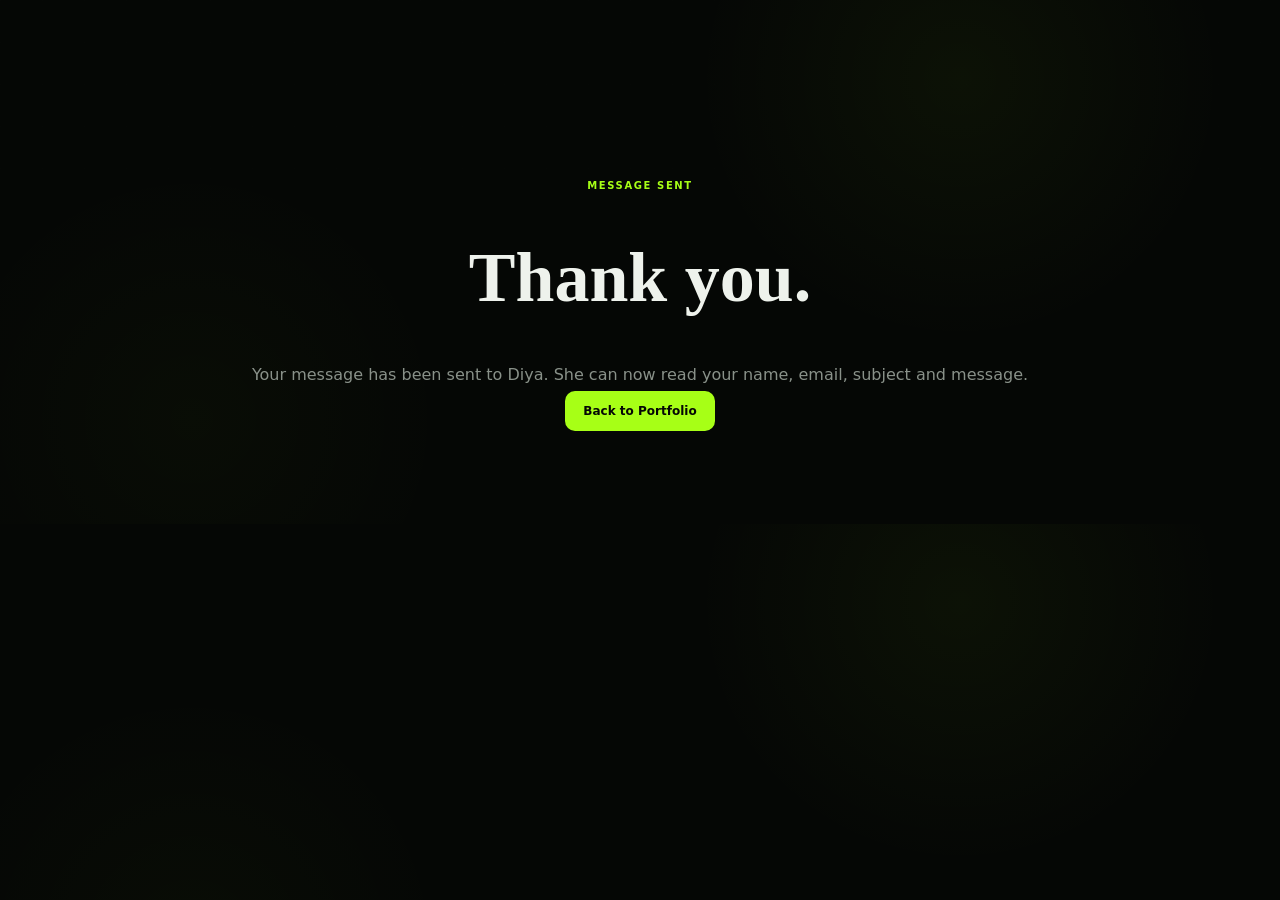
<file: thanks.html>
<!doctype html><html><head><meta charset="utf-8"><meta name="viewport" content="width=device-width,initial-scale=1"><title>Thank You | Diya Patel</title><link rel="stylesheet" href="style.css"></head><body><main class="section" style="text-align:center;padding-top:20vh"><p class="eyebrow">MESSAGE SENT</p><h1 style="font:700 70px 'Space Grotesk'">Thank you<span>.</span></h1><p style="color:#899189">Your message has been sent to Diya. She can now read your name, email, subject and message.</p><a class="primary-btn" href="index.html">Back to Portfolio</a></main></body></html>
</file>
<file: style.css>
:root{--bg:#050705;--panel:#0a0d0a;--panel2:#0d110d;--line:#293029;--text:#eef2ec;--muted:#899289;--accent:#a7ff16;--accent2:#78c700}*{box-sizing:border-box}html{scroll-behavior:smooth}body{margin:0;background:radial-gradient(circle at 75% 15%,rgba(167,255,22,.045),transparent 25%),radial-gradient(circle at 15% 80%,rgba(167,255,22,.025),transparent 22%),var(--bg);color:var(--text);font-family:Inter,system-ui,sans-serif;overflow-x:hidden}body:before{content:"";position:fixed;inset:0;pointer-events:none;opacity:.28;background-image:linear-gradient(rgba(255,255,255,.018) 1px,transparent 1px),linear-gradient(90deg,rgba(255,255,255,.018) 1px,transparent 1px);background-size:42px 42px;mask-image:linear-gradient(to bottom,black,transparent 85%)}a{color:inherit}.cursor-glow{position:fixed;width:180px;height:180px;border-radius:50%;pointer-events:none;background:radial-gradient(circle,rgba(167,255,22,.10),transparent 65%);transform:translate(-50%,-50%);z-index:0}.navbar{height:72px;position:sticky;top:0;z-index:20;display:flex;align-items:center;justify-content:space-between;padding:0 5vw;border-bottom:1px solid rgba(255,255,255,.08);background:rgba(5,7,5,.88);backdrop-filter:blur(16px)}.brand{text-decoration:none;font:800 17px "Space Grotesk";color:var(--accent);letter-spacing:.02em}.brand span{color:#f4f7f2;margin-left:5px}.navbar nav{display:flex;gap:25px}.navbar nav a{font-size:11px;color:#c0c7bf;text-decoration:none;position:relative}.navbar nav a:after{content:"";position:absolute;left:0;right:100%;bottom:-10px;height:2px;background:var(--accent);transition:.25s}.navbar nav a:hover,.navbar nav a.active{color:#fff}.navbar nav a:hover:after,.navbar nav a.active:after{right:0}.resume-btn{border:1px solid var(--accent);color:var(--accent);border-radius:999px;padding:10px 17px;text-decoration:none;font-size:11px;font-weight:800}.section{width:min(1180px,90%);margin:auto;padding:105px 0}.hero{min-height:650px;display:grid;grid-template-columns:1fr .9fr;gap:50px;align-items:center;padding-top:80px}.availability{display:inline-flex;align-items:center;gap:8px;border:1px solid #2c332b;background:#090c09;border-radius:999px;padding:8px 13px;color:#b7c0b5;font-size:10px}.availability i{width:7px;height:7px;border-radius:50%;background:var(--accent);box-shadow:0 0 12px var(--accent)}.eyebrow{font-size:10px;letter-spacing:.16em;font-weight:900;color:var(--accent);margin:0 0 12px}.hero h1{font:700 clamp(64px,8vw,102px)/.92 "Space Grotesk";letter-spacing:-.06em;margin:17px 0}.hero h1 span,.section-heading h2 span,.code-copy h2 span,.ssip h2 span,.real-copy h2 span,.contact h2 span{color:var(--accent)}.hero h2{font:700 clamp(21px,2.2vw,31px)/1.25 "Space Grotesk";max-width:760px;margin:0 0 22px}.hero h2 b{color:var(--accent);padding:0 5px}.hero-text{max-width:650px;color:#9da69c;line-height:1.8;font-size:15px}.hero-actions{display:flex;gap:12px;margin:28px 0}.primary-btn{background:var(--accent);color:#050705;text-decoration:none;font-size:12px;font-weight:900;padding:13px 18px;border-radius:10px}.ghost-btn{border:1px solid #303830;border-radius:10px;padding:12px 18px;color:#e9eee8;text-decoration:none;font-size:12px}.socials{display:flex;gap:9px}.socials a{width:40px;height:40px;border:1px solid #2a302a;border-radius:50%;display:grid;place-items:center;text-decoration:none;color:#dce3db;font-size:11px}.socials a:hover{border-color:var(--accent);color:var(--accent)}.hero-visual{position:relative;min-height:530px;display:grid;place-items:center}.profile-frame{width:min(370px,75%);aspect-ratio:3/4;border-radius:38% 38% 16% 16%;overflow:hidden;border:1px solid #34402f;box-shadow:0 0 0 1px rgba(167,255,22,.08),0 30px 90px rgba(0,0,0,.65);background:#0b0d0b}.profile-frame img{width:100%;height:100%;object-fit:cover}.orbit{position:absolute;border:1px solid rgba(167,255,22,.28);border-radius:50%;transform:rotate(-25deg);animation:orbit 9s linear infinite}.orbit-one{width:510px;height:210px}.orbit-two{width:440px;height:440px;transform:rotate(55deg);border-color:rgba(255,255,255,.08);animation-duration:13s}.float-card{position:absolute;background:rgba(9,12,9,.94);border:1px solid #384235;padding:11px 14px;border-radius:14px;display:grid;grid-template-columns:auto 1fr;gap:0 9px;font-size:11px;box-shadow:0 15px 35px #000;animation:float 4s ease-in-out infinite}.float-card small{grid-column:2;color:#7e877f;margin-top:3px}.card-top{right:0;top:19%}.card-bottom{left:0;bottom:15%}.stats{width:min(1050px,86%);margin:-10px auto 0;display:grid;grid-template-columns:repeat(4,1fr);border:1px solid #252a25;border-radius:18px;overflow:hidden;background:rgba(8,10,8,.75)}.stats div{padding:22px;text-align:center;border-right:1px solid #252a25}.stats div:last-child{border:0}.stats strong{display:block;font:700 30px "Space Grotesk";color:var(--accent)}.stats span{font-size:10px;color:#7f887f}.section-heading h2,.code-copy h2,.ssip h2,.real-copy h2,.contact h2{font:700 clamp(38px,5vw,64px)/1 "Space Grotesk";letter-spacing:-.045em;margin:0 0 15px}.section-heading>p:last-child{color:#808880;max-width:700px;line-height:1.7}.center{text-align:center}.center>p:last-child{margin-left:auto;margin-right:auto}.two-col{display:grid;grid-template-columns:.7fr 1.3fr;gap:70px}.about-card{border-left:2px solid var(--accent);padding:10px 0 10px 28px;color:#aab1aa}.about-card p{font-size:15px;line-height:1.75}.about-card b{color:#eef3ed}.about-pills,.tags{display:flex;flex-wrap:wrap;gap:8px}.about-pills span,.tags span{border:1px solid #292e29;background:#0b0e0b;border-radius:999px;padding:6px 10px;color:#9da59d;font-size:10px}.tech-grid{display:grid;grid-template-columns:repeat(8,1fr);gap:13px;margin-top:45px}.tech{min-height:126px;border:1px solid #292e29;border-radius:18px;background:linear-gradient(145deg,#0d100d,#080a08);display:flex;flex-direction:column;justify-content:center;align-items:center;text-align:center;transition:.3s}.tech:hover{transform:translateY(-7px);border-color:var(--accent);box-shadow:0 12px 35px rgba(167,255,22,.08)}.tech-icon{width:58px;height:58px;border-radius:50%;border:1px solid #59604f;background:radial-gradient(circle at 35% 25%,#2c342a,#0a0d0a);display:grid;place-items:center;box-shadow:0 0 0 5px rgba(167,255,22,.025),inset 0 0 18px rgba(255,255,255,.05);margin-bottom:9px}.tech-icon img{width:34px;height:34px;object-fit:contain}.tech b{font:700 12px "Space Grotesk"}.learning-strip{margin-top:18px;padding:15px 18px;border:1px dashed #30362f;border-radius:14px;color:#9aa39a;font-size:11px}.learning-strip span{color:var(--accent);font-weight:800;margin-right:8px}.code-section{display:grid;grid-template-columns:.9fr 1.1fr;align-items:center;gap:60px}.code-copy p:last-child{color:#848d84;line-height:1.8}.terminal-window{background:#070907;border:1px solid #30372e;border-radius:18px;overflow:hidden;box-shadow:0 30px 80px rgba(0,0,0,.45)}.terminal-bar{height:42px;border-bottom:1px solid #232823;display:flex;align-items:center;gap:7px;padding:0 15px;color:#6f776e;font-size:11px}.terminal-bar span{width:8px;height:8px;border-radius:50%;background:#41463f}.terminal-bar b{margin-left:auto;margin-right:auto;font-weight:500}.terminal-window pre{margin:0;padding:28px;min-height:270px;color:#bbc3ba;font:13px/1.8 ui-monospace,SFMono-Regular,Menlo,monospace}.code-purple{color:#d18cff}.code-green{color:var(--accent)}.code-yellow{color:#ffd978}.code-blue{color:#75c7ff}.terminal-window pre code{animation:typing 6s steps(1) infinite}.project-grid{display:grid;grid-template-columns:repeat(3,1fr);gap:18px;margin-top:42px}.project-card{border:1px solid #2b302b;border-radius:18px;overflow:hidden;background:#090b09;transition:.3s;display:flex;flex-direction:column}.project-card:hover{transform:translateY(-8px);border-color:var(--accent);box-shadow:0 20px 55px rgba(0,0,0,.45)}.project-card>img{width:100%;height:205px;object-fit:cover;display:block}.project-body{padding:18px;display:flex;flex-direction:column;flex:1}.status{font-size:9px;letter-spacing:.1em;color:var(--accent);font-weight:800}.project-body h3{font:700 21px "Space Grotesk";margin:8px 0}.project-body p{color:#899189;font-size:12px;line-height:1.65;min-height:78px}.project-body a{margin-top:auto;padding-top:18px;color:var(--accent);text-decoration:none;font-weight:800;font-size:12px}.video-grid{display:grid;grid-template-columns:repeat(2,1fr);gap:20px;margin-top:40px}.video-card{border:1px solid #2b302b;border-radius:18px;overflow:hidden;background:#090b09;text-decoration:none;color:#fff;transition:.3s}.video-card:hover{transform:translateY(-5px);border-color:var(--accent)}.video-card img{width:100%;height:285px;object-fit:cover;display:block}.video-card div{padding:15px;display:flex;justify-content:space-between;gap:15px}.video-card span{color:var(--accent);font-size:10px}.ssip{display:grid;grid-template-columns:1fr .9fr;gap:40px;align-items:center;border:1px solid #30362e;border-radius:24px;padding:30px;background:linear-gradient(145deg,rgba(12,15,12,.8),rgba(7,9,7,.8))}.ssip p,.real-copy p{color:#8b948b;line-height:1.8}.ssip img{width:100%;border-radius:17px;max-height:320px;object-fit:cover}.real-world{display:grid;grid-template-columns:1fr 1fr;gap:45px;align-items:center;border-top:1px solid #252a25}.real-image{border:1px solid #30362e;border-radius:22px;overflow:hidden;background:#090b09}.real-image img{width:100%;height:390px;object-fit:cover;display:block}.real-copy{padding:10px 0}.progress-badge{display:inline-block;margin-top:12px;border:1px solid #40523a;color:var(--accent);padding:8px 11px;border-radius:999px;font-size:10px}.mini-grid{display:grid;grid-template-columns:repeat(2,1fr);gap:18px;margin-top:40px}.mini-grid>div{padding:25px;border:1px solid #292e29;border-radius:17px;background:#090b09}.mini-icon{font-size:25px;margin-bottom:10px}.mini-grid b{font:700 20px "Space Grotesk"}.mini-grid p{color:#818a81;font-size:13px;line-height:1.7}.mini-grid span{font-size:10px;color:var(--accent)}.timeline{position:relative;display:grid;gap:14px;margin-top:40px}.timeline:before{content:"";position:absolute;left:13px;top:8px;bottom:8px;width:1px;background:#30362f}.timeline div{position:relative;margin-left:35px;padding:18px 22px;border:1px solid #292e29;border-radius:15px;background:#090b09}.timeline div:before{content:"";position:absolute;left:-28px;top:24px;width:9px;height:9px;border-radius:50%;background:var(--accent);box-shadow:0 0 15px rgba(167,255,22,.6)}.timeline span,.experience-grid span{font-size:10px;color:var(--accent);font-weight:800;letter-spacing:.08em}.timeline b{display:block;font:700 19px "Space Grotesk";margin:3px 0}.timeline p{margin:0;color:#808980;font-size:13px}.experience-grid,.cert-grid{display:grid;grid-template-columns:repeat(3,1fr);gap:17px;margin-top:40px}.experience-grid article,.cert-grid div{padding:24px;border:1px solid #292e29;border-radius:17px;background:#090b09}.experience-grid h3{font:700 19px "Space Grotesk";margin:10px 0}.experience-grid p,.cert-grid p{color:#828b82;font-size:13px;line-height:1.7}.cert-card{padding:0!important;overflow:hidden}.cert-card img{width:100%;height:220px;object-fit:cover;display:block;background:#050705;border-bottom:1px solid #292e29}.cert-card>div{padding:20px}.cert-card b{font:700 16px "Space Grotesk"}.cert-card a{display:inline-block;margin-top:8px;color:var(--accent);text-decoration:none;font-size:11px;font-weight:800}.contact{display:grid;grid-template-columns:1fr 1fr;gap:60px;align-items:start}.contact h2{margin-top:8px}.contact-copy>p:not(.eyebrow){color:#818a81;max-width:520px;line-height:1.8}.contact-info{display:grid;gap:10px;margin-top:28px}.contact-info a{color:#d8ded7;text-decoration:none;font-size:13px}.contact-info a:hover{color:var(--accent)}.contact-form{padding:25px;border:1px solid #30362f;border-radius:20px;background:#090b09}.contact-form label{display:block;font-size:11px;color:#a9b0a8;margin-bottom:14px}.contact-form input,.contact-form textarea{display:block;width:100%;margin-top:7px;border:1px solid #252a25;background:#050705;color:#f5f7f4;border-radius:10px;padding:13px;outline:none;font:inherit}.contact-form input:focus,.contact-form textarea:focus{border-color:var(--accent)}.contact-form button{width:100%;border:0;background:var(--accent);color:#050607;border-radius:10px;padding:13px;font-weight:900;cursor:pointer}footer{padding:35px 5vw;border-top:1px solid #202520;text-align:center;color:#687168;font-size:11px}footer a{color:var(--accent);text-decoration:none}.reveal{opacity:0;transform:translateY(20px);transition:.7s}.reveal.show{opacity:1;transform:none}@keyframes typing{0%,15%{opacity:.35}20%,100%{opacity:1}}@keyframes float{0%,100%{transform:translateY(0)}50%{transform:translateY(-8px)}}@keyframes orbit{to{transform:rotate(335deg)}}@media(max-width:1050px){.navbar nav{display:none}.hero,.two-col,.code-section,.contact,.ssip,.real-world{grid-template-columns:1fr}.hero{padding-top:80px}.hero-visual{min-height:480px}.tech-grid{grid-template-columns:repeat(4,1fr)}.project-grid{grid-template-columns:repeat(2,1fr)}.experience-grid,.cert-grid{grid-template-columns:repeat(2,1fr)}}@media(max-width:650px){.navbar{padding:0 18px}.resume-btn{display:none}.section{padding:75px 0}.hero h1{font-size:62px}.hero-visual{min-height:410px}.orbit-one{width:360px}.orbit-two{width:320px;height:320px}.profile-frame{width:270px}.float-card{font-size:10px}.stats{grid-template-columns:repeat(2,1fr)}.stats div:nth-child(2){border-right:0}.stats div:nth-child(-n+2){border-bottom:1px solid #252a25}.tech-grid,.project-grid,.mini-grid,.video-grid,.experience-grid,.cert-grid{grid-template-columns:1fr}.project-card>img{height:220px}.video-card img{height:220px}.ssip{padding:20px}.real-image img{height:250px}.contact{gap:35px}}

/* Final visual refinements */
.profile-frame{border:1px solid #3a4239;border-radius:22px;box-shadow:0 25px 70px rgba(0,0,0,.55);position:relative;z-index:2}
.profile-frame:after{content:"";position:absolute;inset:0;border:1px solid rgba(255,255,255,.035);border-radius:21px;pointer-events:none}
.orbit{display:none!important}
.video-grid{grid-template-columns:repeat(2,1fr);gap:20px}
.video-card{display:grid;grid-template-columns:44% 56%;align-items:center;min-height:190px}
.video-card img{width:100%;height:190px;object-fit:cover}
.video-card div{padding:22px;display:block}
.video-card b{display:block;font:700 18px "Space Grotesk";margin-bottom:8px}
.video-card span{display:block;margin-bottom:14px}
.ssip{grid-template-columns:1.05fr .95fr;gap:42px;padding:30px}
.ssip-copy{min-width:0}
.project-kicker{font-size:14px;letter-spacing:.12em;margin-bottom:10px}
.ssip h2,.real-copy h2{font-size:clamp(34px,4vw,53px);margin-bottom:12px}
.feature-points{display:grid;grid-template-columns:repeat(2,minmax(0,1fr));gap:9px 18px;margin:18px 0;color:#c4cbc3;font-size:12px}
.feature-points span:first-letter{color:var(--accent)}
.ssip img{height:300px;max-height:none;box-shadow:0 18px 50px rgba(0,0,0,.45)}
.real-world{border-top:0;border:1px solid #30362e;border-radius:24px;padding:30px;background:linear-gradient(145deg,rgba(12,15,12,.8),rgba(7,9,7,.8))}
.real-image{border-radius:18px;border:1px solid #30362e;box-shadow:0 18px 50px rgba(0,0,0,.4)}
.real-image img{height:310px;object-fit:cover}
.title-row{display:flex;align-items:center;gap:14px;flex-wrap:wrap}
.title-row h2{margin:0}
.progress-badge{margin-top:0;font-weight:900;background:rgba(167,255,22,.06)}
.cert-grid{grid-template-columns:repeat(5,1fr);gap:12px}
.cert-card img{height:145px;object-fit:cover}
.cert-card>div{padding:14px}
.cert-card b{font-size:13px;line-height:1.25;display:block}
.cert-card p{font-size:10px;line-height:1.5;margin:7px 0}
.cert-card a{font-size:10px}
.contact{position:relative;overflow:hidden}
.contact-orbit{position:absolute;right:7%;top:7%;width:260px;height:260px;border:1px solid rgba(167,255,22,.20);border-radius:50%;pointer-events:none;animation:contactSpin 16s linear infinite}
.contact-orbit:before,.contact-orbit:after{content:"";position:absolute;border-radius:50%;inset:25px;border:1px dashed rgba(167,255,22,.16)}
.contact-orbit:after{inset:63px;border:1px solid rgba(167,255,22,.10)}
.contact-orbit span{position:absolute;width:8px;height:8px;border-radius:50%;background:var(--accent);box-shadow:0 0 15px var(--accent);top:-4px;left:50%;transform:translateX(-50%)}
.contact-orbit span:nth-child(2){top:auto;left:auto;right:22px;bottom:32px;width:5px;height:5px}
.contact-orbit i{position:absolute;left:50%;top:50%;transform:translate(-50%,-50%);font-style:normal;color:var(--accent);font-size:28px;text-shadow:0 0 22px rgba(167,255,22,.45)}
@keyframes contactSpin{to{transform:rotate(360deg)}}
@media(max-width:1050px){.cert-grid{grid-template-columns:repeat(3,1fr)}.contact-orbit{right:-50px;top:10%;opacity:.45}}
@media(max-width:650px){.video-card{grid-template-columns:1fr}.video-card img{height:210px}.feature-points{grid-template-columns:1fr}.cert-grid{grid-template-columns:1fr}.real-world{padding:20px}.real-image img{height:240px}.contact-orbit{width:180px;height:180px;right:-65px;top:2%}}

/* --- Final polish: clean hero, animated profile ring, staggered reveals --- */
.hero-copy{position:relative;z-index:2;max-width:700px}
.hero-copy .eyebrow{font-size:12px;letter-spacing:.22em;margin-top:18px;margin-bottom:10px}
.hero h1{margin-top:8px;letter-spacing:-.065em}
.hero h2{margin-top:14px}
.profile-frame{border:1px solid rgba(255,255,255,.16);border-radius:22px;box-shadow:0 25px 70px rgba(0,0,0,.55);position:relative;z-index:2;isolation:isolate}
.profile-frame:before{content:"";position:absolute;inset:-6px;border-radius:28px;z-index:-1;padding:2px;background:conic-gradient(from 0deg,transparent 0deg,transparent 65deg,var(--accent) 105deg,var(--accent) 155deg,transparent 205deg,transparent 360deg);-webkit-mask:linear-gradient(#000 0 0) content-box,linear-gradient(#000 0 0);-webkit-mask-composite:xor;mask-composite:exclude;animation:profileRing 5.5s linear infinite}
.profile-frame:after{content:"";position:absolute;inset:0;border:1px solid rgba(255,255,255,.06);border-radius:21px;pointer-events:none}
@keyframes profileRing{to{transform:rotate(360deg)}}
.availability{animation:statusPulse 2.6s ease-in-out infinite}
@keyframes statusPulse{0%,100%{box-shadow:0 0 0 rgba(167,255,22,0)}50%{box-shadow:0 0 24px rgba(167,255,22,.08)}}
.video-card{display:grid;grid-template-columns:44% 56%;align-items:center;min-height:190px}
.video-card img{width:100%;height:190px;object-fit:cover;display:block}
.video-card div{padding:22px;display:block}
.video-card b{display:block;font:700 18px "Space Grotesk";margin-bottom:8px}
.video-card span{display:block;margin-bottom:14px}
.ssip{grid-template-columns:1.05fr .95fr;gap:42px;padding:30px}
.project-kicker{font-size:13px;letter-spacing:.13em;margin-bottom:8px}
.ssip h2,.real-copy h2{font-size:clamp(34px,4vw,53px);margin-bottom:12px}
.ssip img{height:300px;max-height:none;box-shadow:0 18px 50px rgba(0,0,0,.45)}
.real-world{border-top:0;border:1px solid #30362e;border-radius:24px;padding:30px;background:linear-gradient(145deg,rgba(12,15,12,.8),rgba(7,9,7,.8))}
.real-copy .project-kicker{font-size:13px}
.real-image{box-shadow:0 20px 60px rgba(0,0,0,.38)}
.real-image img{height:390px;object-fit:cover}
.title-row{align-items:center}
.progress-badge{white-space:nowrap;animation:badgePulse 2.8s ease-in-out infinite}
@keyframes badgePulse{0%,100%{opacity:.72}50%{opacity:1;box-shadow:0 0 20px rgba(167,255,22,.10)}}
.cert-card img{height:165px;object-fit:cover}
.cert-card>div{padding:15px}
.cert-card b{font-size:14px;line-height:1.3;display:block}
.cert-card p{font-size:10.5px;line-height:1.5;margin:7px 0}
.cert-card a{font-size:10.5px}
.contact{position:relative;overflow:hidden}
.contact-heading-wrap{position:relative;z-index:2}
.contact-orbit{position:absolute;right:7%;top:7%;width:260px;height:260px;border:1px solid rgba(167,255,22,.22);border-radius:50%;pointer-events:none;animation:contactSpin 16s linear infinite}
.contact-orbit:before,.contact-orbit:after{content:"";position:absolute;border-radius:50%;inset:25px;border:1px dashed rgba(167,255,22,.16)}
.contact-orbit:after{inset:63px;border:1px solid rgba(167,255,22,.10)}
.contact-orbit span{position:absolute;width:8px;height:8px;border-radius:50%;background:var(--accent);box-shadow:0 0 15px var(--accent);top:-4px;left:50%;transform:translateX(-50%)}
.contact-orbit span:nth-child(2){top:auto;left:auto;right:22px;bottom:32px;width:5px;height:5px}
.contact-orbit i{position:absolute;left:50%;top:50%;transform:translate(-50%,-50%);font-style:normal;color:var(--accent);font-size:28px;text-shadow:0 0 22px rgba(167,255,22,.45)}
@keyframes contactSpin{to{transform:rotate(360deg)}}
/* Reveal elements open one-by-one instead of arriving together. */
.reveal{opacity:0;transform:translateY(28px) scale(.985);transition:opacity .72s ease,transform .72s cubic-bezier(.2,.75,.25,1);transition-delay:var(--reveal-delay,0ms)}
.reveal.show{opacity:1;transform:none}
.project-grid .reveal:nth-child(1),.video-grid .reveal:nth-child(1),.cert-grid .reveal:nth-child(1){--reveal-delay:0ms}
.project-grid .reveal:nth-child(2),.video-grid .reveal:nth-child(2),.cert-grid .reveal:nth-child(2){--reveal-delay:100ms}
.project-grid .reveal:nth-child(3),.cert-grid .reveal:nth-child(3){--reveal-delay:200ms}
.project-grid .reveal:nth-child(4),.cert-grid .reveal:nth-child(4){--reveal-delay:300ms}
.project-grid .reveal:nth-child(5),.cert-grid .reveal:nth-child(5){--reveal-delay:400ms}

@media(max-width:1050px){.cert-grid{grid-template-columns:repeat(3,1fr)}.contact-orbit{right:-50px;top:10%;opacity:.45}}
@media(max-width:650px){.hero-copy .eyebrow{font-size:11px}.hero h1{font-size:62px}.video-card{grid-template-columns:1fr}.video-card img{height:210px}.feature-points{grid-template-columns:1fr}.cert-grid{grid-template-columns:1fr}.cert-card img{height:180px}.real-world{padding:20px}.real-image img{height:240px}.contact-orbit{width:180px;height:180px;right:-65px;top:2%}}

/* ===== FINAL MODERN POLISH ===== */
/* Hero: each element appears separately, cleanly and intentionally. */
.hero-copy.reveal > *{opacity:0;transform:translateY(18px);animation:heroIn .72s cubic-bezier(.2,.75,.25,1) forwards}
.hero-copy.reveal.show > .availability{animation-delay:.05s}
.hero-copy.reveal.show > .hero-hello{animation-delay:.18s}
.hero-copy.reveal.show > h1{animation-delay:.30s}
.hero-copy.reveal.show > h2{animation-delay:.42s}
.hero-copy.reveal.show > .hero-text{animation-delay:.54s}
.hero-copy.reveal.show > .hero-actions{animation-delay:.66s}
.hero-copy.reveal.show > .socials{animation-delay:.78s}
@keyframes heroIn{to{opacity:1;transform:none}}
.hero-hello{font-size:13px;letter-spacing:.24em;margin-top:28px;margin-bottom:4px}
.hero h1{font-size:clamp(62px,7.4vw,94px);line-height:.92;margin:5px 0 16px}
.hero h2{margin-bottom:18px}

/* Keep Diya's black-shirt photo exactly as the supplied portrait, with the green animated frame the user preferred. */
.profile-frame{border:1px solid rgba(255,255,255,.18)!important;border-radius:22px!important;overflow:hidden!important;box-shadow:0 25px 75px rgba(0,0,0,.65)!important}
.profile-frame:before{content:"";position:absolute;inset:-7px;border-radius:29px;z-index:-1;padding:2px;background:conic-gradient(from 0deg,transparent 0deg,transparent 45deg,var(--accent) 80deg,var(--accent) 150deg,transparent 190deg,transparent 290deg,var(--accent) 330deg,transparent 360deg);-webkit-mask:linear-gradient(#000 0 0) content-box,linear-gradient(#000 0 0);-webkit-mask-composite:xor;mask-composite:exclude;animation:profileRing 7s linear infinite}
.profile-frame:after{border:1px solid rgba(255,255,255,.09)!important}
@keyframes profileRing{to{transform:rotate(360deg)}}

/* YouTube cards use the supplied exact preview images, without replacement or generated thumbnails. */
.video-card{grid-template-columns:46% 54%;min-height:205px;border-radius:20px}
.video-card img{height:205px!important;object-fit:cover!important;object-position:center!important;background:#050705}
.video-card div{padding:24px}
.video-card b{font-size:19px}
.video-card:hover img{transform:scale(1.015);transition:transform .45s ease}

/* SSIP + hospital labels are deliberately prominent. */
.project-kicker{font-size:15px!important;letter-spacing:.14em!important;font-weight:900!important}
.ssip{padding:34px!important;border-radius:26px!important}
.ssip h2,.real-copy h2{font-size:clamp(38px,4.5vw,58px)!important;line-height:1.02!important}
.real-world{padding:34px!important;border-radius:26px!important}
.real-copy .project-kicker{font-size:15px!important}
.real-image{min-height:330px}
.real-image img{height:360px!important;object-fit:cover!important;object-position:center!important}
.progress-badge{padding:7px 11px;border:1px solid rgba(167,255,22,.35);border-radius:999px;color:var(--accent);font-size:10px}

/* Certificates slightly larger for readability. */
.cert-grid{gap:15px!important}
.cert-card img{height:190px!important;object-fit:cover!important}
.cert-card>div{padding:17px!important}
.cert-card b{font-size:14px!important}

/* Contact: the green circular orbit is back, cleaner and more visible. */
.contact{min-height:560px}
.contact-orbit{right:4%!important;top:5%!important;width:310px!important;height:310px!important;border:2px solid rgba(167,255,22,.24)!important;animation:contactSpin 18s linear infinite!important}
.contact-orbit:before{inset:27px!important;border:1px dashed rgba(167,255,22,.22)!important}
.contact-orbit:after{inset:72px!important;border:1px solid rgba(167,255,22,.14)!important}
.contact-orbit i{font-size:34px!important}
.contact-heading-wrap:after{content:"";position:absolute;width:125px;height:125px;border:1px solid rgba(167,255,22,.18);border-radius:50%;left:250px;top:6px;z-index:-1;animation:softPulse 3.5s ease-in-out infinite}
@keyframes softPulse{0%,100%{transform:scale(.94);opacity:.55}50%{transform:scale(1.06);opacity:1}}

/* One-by-one section reveal with a gentle stagger. */
.project-grid .project-card,.video-grid .video-card,.cert-grid .cert-card,.experience-grid article,.mini-grid>div,.timeline>div{opacity:0;transform:translateY(22px);transition:opacity .65s ease,transform .65s cubic-bezier(.2,.75,.25,1),border-color .3s,box-shadow .3s}
.project-grid.reveal.show .project-card,.video-grid.reveal.show .video-card,.cert-grid.reveal.show .cert-card,.experience-grid.reveal.show article,.mini-grid.reveal.show>div,.timeline.reveal.show>div{opacity:1;transform:none}
.project-grid.reveal.show .project-card:nth-child(1),.video-grid.reveal.show .video-card:nth-child(1),.cert-grid.reveal.show .cert-card:nth-child(1),.experience-grid.reveal.show article:nth-child(1),.mini-grid.reveal.show>div:nth-child(1),.timeline.reveal.show>div:nth-child(1){transition-delay:.05s}
.project-grid.reveal.show .project-card:nth-child(2),.video-grid.reveal.show .video-card:nth-child(2),.cert-grid.reveal.show .cert-card:nth-child(2),.experience-grid.reveal.show article:nth-child(2),.mini-grid.reveal.show>div:nth-child(2),.timeline.reveal.show>div:nth-child(2){transition-delay:.16s}
.project-grid.reveal.show .project-card:nth-child(3),.cert-grid.reveal.show .cert-card:nth-child(3),.experience-grid.reveal.show article:nth-child(3),.timeline.reveal.show>div:nth-child(3){transition-delay:.27s}
.cert-grid.reveal.show .cert-card:nth-child(4),.timeline.reveal.show>div:nth-child(4){transition-delay:.38s}
.cert-grid.reveal.show .cert-card:nth-child(5),.timeline.reveal.show>div:nth-child(5){transition-delay:.49s}

/* Modern terminal blinking cursor / running feel. */
.terminal-window pre:after{content:"▋";color:var(--accent);animation:blinkCursor .9s steps(1) infinite}
@keyframes blinkCursor{50%{opacity:0}}

/* Desktop/mobile menu with a real open/close state. */
.menu-toggle{display:none;border:1px solid #303830;background:#090c09;color:var(--accent);border-radius:10px;width:40px;height:36px;font-size:18px;cursor:pointer}
@media(max-width:1050px){.menu-toggle{display:block;margin-left:auto;margin-right:10px}.navbar nav{position:absolute;top:72px;left:0;right:0;display:none;flex-direction:column;gap:0;padding:10px 5vw;background:rgba(5,7,5,.97);border-bottom:1px solid #242a24;backdrop-filter:blur(16px)}.navbar nav.open{display:flex}.navbar nav a{padding:13px 0}.resume-btn{display:block}}
@media(max-width:650px){.hero{padding-top:45px}.hero-copy .eyebrow{font-size:11px}.hero h1{font-size:62px}.profile-frame{width:270px}.video-card{grid-template-columns:1fr}.video-card img{height:220px!important}.ssip,.real-world{padding:22px!important}.ssip h2,.real-copy h2{font-size:40px!important}.real-image{min-height:0}.real-image img{height:260px!important}.cert-card img{height:205px!important}.contact-heading-wrap:after{left:150px;top:0;width:95px;height:95px}.contact-orbit{width:190px!important;height:190px!important;right:-70px!important;top:0!important}}
@media(prefers-reduced-motion:reduce){*,*:before,*:after{animation:none!important;transition:none!important;scroll-behavior:auto!important}.hero-copy.reveal>*{opacity:1;transform:none}.project-grid .project-card,.video-grid .video-card,.cert-grid .cert-card,.experience-grid article,.mini-grid>div,.timeline>div{opacity:1;transform:none}}

/* ===== USER REQUESTED FINAL FIXES ===== */
/* Restore the clearly visible green circular ring around the exact black-shirt photo. */
.profile-frame{position:relative!important;overflow:visible!important;border:1px solid rgba(255,255,255,.18)!important;border-radius:22px!important;background:#0b0d0b!important}
.profile-frame img{display:block!important;width:100%!important;height:100%!important;object-fit:cover!important;border-radius:22px!important;position:relative!important;z-index:1!important}
.profile-frame:before{content:"";position:absolute;inset:-14px!important;border-radius:50%!important;z-index:0!important;padding:2px!important;background:conic-gradient(from 0deg,transparent 0deg,transparent 35deg,var(--accent) 65deg,var(--accent) 150deg,transparent 190deg,transparent 280deg,var(--accent) 315deg,transparent 360deg)!important;-webkit-mask:linear-gradient(#000 0 0) content-box,linear-gradient(#000 0 0)!important;-webkit-mask-composite:xor!important;mask-composite:exclude!important;animation:profileRing 7s linear infinite!important;pointer-events:none!important}
.profile-frame:after{content:"";position:absolute!important;inset:-3px!important;border:1px solid rgba(167,255,22,.18)!important;border-radius:50%!important;z-index:0!important;pointer-events:none!important}
@keyframes profileRing{to{transform:rotate(360deg)}}

/* Keep the two supplied YouTube preview images EXACTLY as they are. */
.video-card img{transform:none!important;transition:none!important;object-fit:cover!important}
.video-card:hover img{transform:none!important}

/* FINAL v15: restore the original v10-style orbit rings around the black-shirt portrait. */
.profile-frame{overflow:hidden!important;border-radius:38% 38% 16% 16%!important;border:1px solid #34402f!important;box-shadow:0 0 0 1px rgba(167,255,22,.08),0 30px 90px rgba(0,0,0,.65)!important;position:relative!important;z-index:2!important}
.profile-frame:before,.profile-frame:after{display:none!important}
.orbit{display:block!important;position:absolute!important;z-index:1!important}
.orbit-one{width:510px!important;height:210px!important}
.orbit-two{width:440px!important;height:440px!important}
.cert-card img{height:240px!important}
@media(max-width:650px){.profile-frame{width:270px!important}.orbit-one{width:360px!important}.orbit-two{width:320px!important;height:320px!important}.cert-card img{height:220px!important}}

/* ===== LATEST USER REQUEST: ROUND PROFILE + DEMO PROJECTS ===== */
.profile-frame{width:min(360px,72%)!important;aspect-ratio:1/1!important;border-radius:50%!important;overflow:hidden!important;border:1px solid #34402f!important;position:relative!important;z-index:2!important;background:#0b0d0b!important;box-shadow:0 0 0 1px rgba(167,255,22,.08),0 30px 90px rgba(0,0,0,.65)!important}
.profile-frame img{width:100%!important;height:100%!important;object-fit:cover!important;border-radius:50%!important;display:block!important}
.orbit{z-index:1!important}
.demo-project{border-color:#303830!important}
.demo-project .status{color:var(--accent)!important}
.demo-project a{color:var(--accent)!important}
@media(max-width:650px){.profile-frame{width:270px!important}.orbit-one{width:360px!important}.orbit-two{width:320px!important;height:320px!important}}


/* ===== FINAL USER FIX ===== */
/* Bigger rounded portrait so the supplied cream pants remain visible. */
.profile-frame{
  width:min(430px,78%)!important;
  height:auto!important;
  aspect-ratio:3/4!important;
  border-radius:38% 38% 16% 16%!important;
  overflow:hidden!important;
  border:1px solid #34402f!important;
  background:#0b0d0b!important;
}
.profile-frame img{
  width:100%!important;
  height:100%!important;
  object-fit:cover!important;
  object-position:center center!important;
  display:block!important;
  border-radius:0!important;
}
.orbit-one{width:570px!important;height:235px!important}
.orbit-two{width:485px!important;height:485px!important}
@media(max-width:650px){
  .profile-frame{width:300px!important;max-width:78vw!important;aspect-ratio:3/4!important}
  .orbit-one{width:385px!important;height:160px!important}
  .orbit-two{width:350px!important;height:350px!important}
}


/* ===== V18 FINAL POLISH ===== */
/* Keep exactly three featured demo projects visible and avoid reveal flicker. */
.featured-grid{grid-template-columns:repeat(3,minmax(0,1fr))!important}
.project-grid .project-card.reveal{opacity:1!important;transform:none!important}
.project-grid .project-card.reveal:nth-child(1){animation:cardIn .7s .05s both}
.project-grid .project-card.reveal:nth-child(2){animation:cardIn .7s .18s both}
.project-grid .project-card.reveal:nth-child(3){animation:cardIn .7s .31s both}
@keyframes cardIn{from{opacity:0;transform:translateY(22px)}to{opacity:1;transform:none}}
/* Slightly smaller portrait, with the complete supplied portrait visible including the cream pants. */
.profile-frame{width:320px!important;max-width:72%!important;aspect-ratio:495/616!important;border-radius:30% 30% 14% 14%!important}
.profile-frame img{object-fit:cover!important;object-position:center center!important}
.orbit-one{width:450px!important;height:190px!important}
.orbit-two{width:390px!important;height:390px!important}
.youtube-meta{display:inline-flex!important;align-items:center;gap:7px!important}
.youtube-icon{display:inline-grid;place-items:center;width:17px;height:17px;border-radius:5px;background:#ff0000;color:#fff;font-size:8px;font-style:normal;line-height:1}
@media(max-width:1050px){.featured-grid{grid-template-columns:repeat(2,minmax(0,1fr))!important}}
@media(max-width:650px){.featured-grid{grid-template-columns:1fr!important}.profile-frame{width:285px!important;max-width:76vw!important}.orbit-one{width:350px!important;height:150px!important}.orbit-two{width:315px!important;height:315px!important}}


/* ===== V19 REQUESTED CHANGES ===== */
.featured-grid{grid-template-columns:repeat(3,minmax(0,1fr))!important}
.project-grid .project-card.reveal:nth-child(4){animation:cardIn .7s .44s both}
.project-grid .project-card.reveal:nth-child(5){animation:cardIn .7s .57s both}
.project-grid .project-card.reveal:nth-child(6){animation:cardIn .7s .70s both}
.youtube-link,.project-note{display:inline-flex!important;align-items:center;gap:7px;color:var(--accent);font-weight:900;font-size:12px;text-decoration:none}
.project-note{color:#aeb7ad;font-weight:700}
.youtube-link .youtube-icon,.project-note .youtube-icon{flex:0 0 auto}
/* Smaller portrait so the full supplied photo, including the pants, remains visible. */
.profile-frame{width:285px!important;max-width:64%!important;aspect-ratio:495/616!important;border-radius:30% 30% 14% 14%!important}
.profile-frame img{object-fit:cover!important;object-position:center center!important}
.orbit-one{width:410px!important;height:175px!important}
.orbit-two{width:360px!important;height:360px!important}
@media(max-width:1050px){.featured-grid{grid-template-columns:repeat(2,minmax(0,1fr))!important}}
@media(max-width:650px){.featured-grid{grid-template-columns:1fr!important}.profile-frame{width:250px!important;max-width:72vw!important}.orbit-one{width:325px!important;height:140px!important}.orbit-two{width:290px!important;height:290px!important}}


/* V20: keep live projects and their demos together in the same three cards */
.project-actions{display:flex;align-items:center;gap:18px;flex-wrap:wrap;margin-top:18px}
.project-actions a{margin-top:0!important}
.project-actions .youtube-link{display:inline-flex;align-items:center;gap:7px}
.youtube-icon{display:inline-flex;align-items:center;justify-content:center;width:16px;height:12px;border-radius:3px;background:#ff0000;color:#fff;font-size:8px;font-style:normal;line-height:1}
@media(max-width:650px){.project-actions{gap:12px}.project-actions a{font-size:12px}}

/* V21 — show the complete supplied portrait, including the trousers */
.profile-frame{
  width:360px!important;
  max-width:78%!important;
  aspect-ratio:495/616!important;
  height:auto!important;
  border-radius:30% 30% 13% 13%!important;
  overflow:hidden!important;
  position:relative!important;
  z-index:2!important;
  background:#0b0d0b!important;
  border:1px solid #34402f!important;
  box-shadow:0 0 0 1px rgba(167,255,22,.08),0 30px 90px rgba(0,0,0,.65)!important;
}
.profile-frame img{
  width:100%!important;
  height:100%!important;
  object-fit:contain!important;
  object-position:center center!important;
  display:block!important;
  border-radius:0!important;
}
.orbit-one{width:500px!important;height:205px!important}
.orbit-two{width:435px!important;height:435px!important}
@media(max-width:650px){
  .profile-frame{width:300px!important;max-width:80vw!important;aspect-ratio:495/616!important}
  .orbit-one{width:380px!important;height:155px!important}
  .orbit-two{width:335px!important;height:335px!important}
}

.video-desc{color:#858e85!important;font-size:11px!important;line-height:1.65!important;margin:0 0 14px!important;max-width:430px}
.video-desc br{display:block}
@media(max-width:650px){.video-desc{font-size:11px!important}}


/* V23 — keep the Software Developer badge clearly in front of the portrait, like the reference. */
.hero-visual .float-card{z-index:8!important}
.hero-visual .card-top{right:-18px!important;top:18%!important}
.hero-visual .card-bottom{left:-18px!important;bottom:13%!important}
@media(max-width:650px){
  .hero-visual .card-top{right:-8px!important;top:14%!important}
  .hero-visual .card-bottom{left:-8px!important;bottom:8%!important}
}
/* Final project preview fix: show the complete Secure User Management YouTube thumbnail. */
.featured-grid .project-card:nth-child(3)>img{
  object-fit:contain!important;
  object-position:center!important;
  background:#050705!important;
}


/* V25 — green orbit line in front of the portrait, matching the reference. */
.hero-visual .orbit{z-index:3!important;pointer-events:none!important}
.hero-visual .profile-frame{z-index:2!important}
.hero-visual .float-card{z-index:8!important}
</file>
